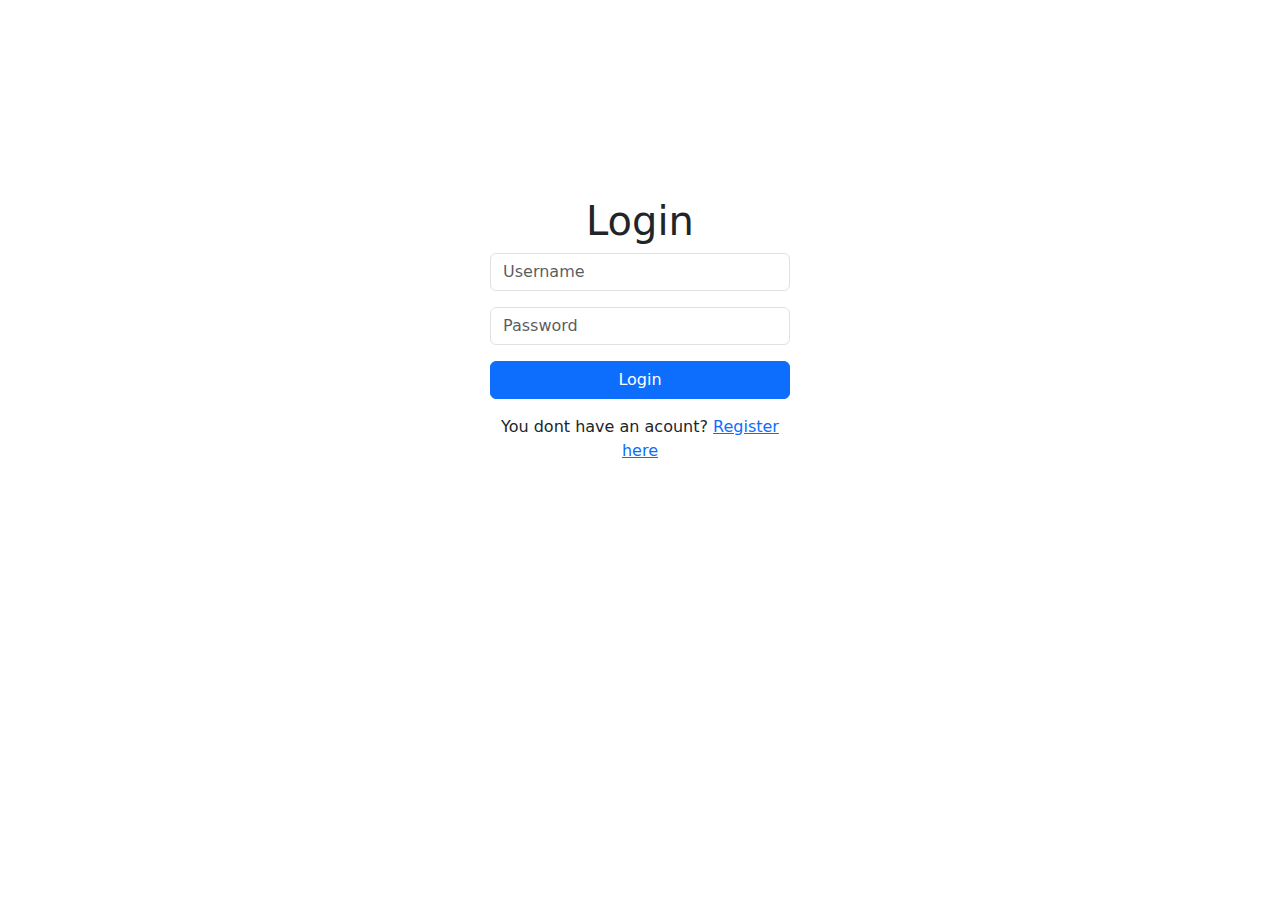
<file: login.html>
<!DOCTYPE html>
<html lang="en">
  <head>
    <meta charset="UTF-8" />
    <meta name="viewport" content="width=device-width, initial-scale=1.0" />
    <title>Login</title>
    <link
      href="https://cdn.jsdelivr.net/npm/bootstrap@5.3.3/dist/css/bootstrap.min.css"
      rel="stylesheet"
      integrity="sha384-QWTKZyjpPEjISv5WaRU9OFeRpok6YctnYmDr5pNlyT2bRjXh0JMhjY6hW+ALEwIH"
      crossorigin="anonymous"
    />

    <style>
      body {
        height: 100vh;
      }

      form * {
        width: 300px !important;
      }
    </style>
  </head>

  <body>
    <div
      class="d-flex flex-column align-items-center justify-content-center h-75 text-center"
    >
      <h1>Login</h1>
      <form id="loginForm" class="d-flex flex-column gap-3">
        <div class="alert alert-danger py-2 d-none m-0"></div>
        <input
          type="text"
          id="loginUsername"
          placeholder="Username"
          class="form-control"
          required
        />
        <input
          type="password"
          id="loginPassword"
          placeholder="Password"
          class="form-control"
          required
        />
        <button type="submit" class="btn btn-primary">Login</button>

        <p>
          You dont have an acount? <a href="register.html">Register here</a>
        </p>
      </form>
    </div>
  </body>

  <script>
    document
      .getElementById("loginForm")
      .addEventListener("submit", function (event) {
        event.preventDefault();
        const username = document.getElementById("loginUsername").value;
        const password = document.getElementById("loginPassword").value;
        fetch("login.php", {
          method: "POST",
          headers: { "Content-Type": "application/x-www-form-urlencoded" },
          body:
            "username=" +
            encodeURIComponent(username) +
            "&password=" +
            encodeURIComponent(password),
        })
          .then((response) => response.text())
          .then((data) => {
            console.log(data);
            if (data === "Login successful") {
              window.location.href = "index.html";
              localStorage.setItem("isLogged", true);
            } else {
              const alert = document.querySelector(".alert");
              alert.classList.remove("d-none");
              alert.innerHTML = data;
            }
          });
      });
  </script>
</html>
</file>
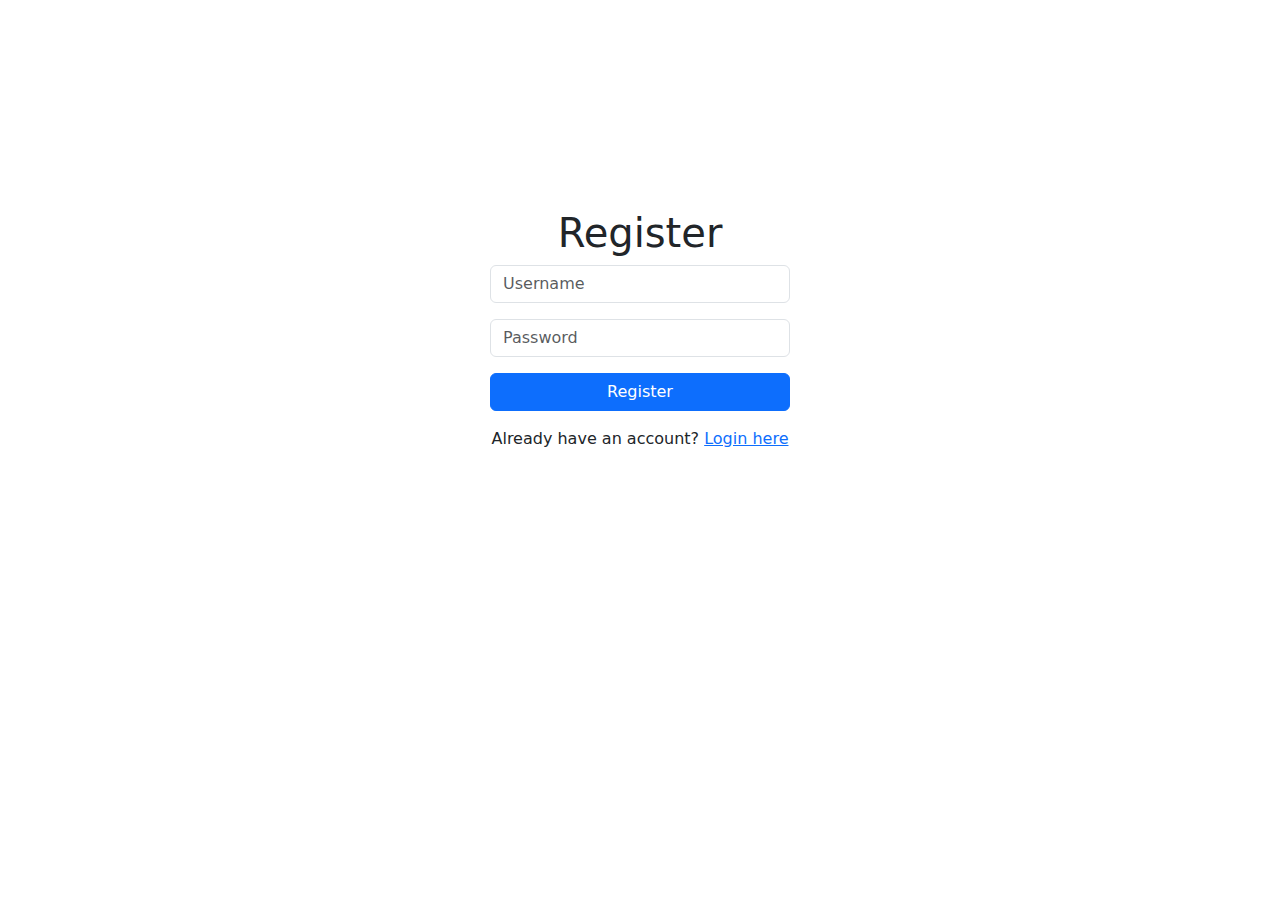
<file: register.html>
<!DOCTYPE html>
<html lang="en">
  <head>
    <meta charset="UTF-8" />
    <meta name="viewport" content="width=device-width, initial-scale=1.0" />
    <title>Register</title>
    <link
      href="https://cdn.jsdelivr.net/npm/bootstrap@5.3.3/dist/css/bootstrap.min.css"
      rel="stylesheet"
      integrity="sha384-QWTKZyjpPEjISv5WaRU9OFeRpok6YctnYmDr5pNlyT2bRjXh0JMhjY6hW+ALEwIH"
      crossorigin="anonymous"
    />

    <style>
      body {
        height: 100vh;
      }

      form * {
        width: 300px !important;
      }
    </style>
  </head>

  <body>
    <div
      class="d-flex flex-column align-items-center justify-content-center h-75"
    >
      <h1>Register</h1>
      <form id="registerForm" class="d-flex flex-column gap-3 text-center">
        <input
          type="text"
          id="regUsername"
          placeholder="Username"
          class="form-control"
          required
          minlength="3"
          maxlength="40"
        />
        <input
          type="password"
          id="regPassword"
          placeholder="Password"
          class="form-control"
          required
          minlength="6"
          maxlength="40"
        />
        <button type="submit" class="btn btn-primary">Register</button>
        <p>Already have an account? <a href="login.html">Login here</a></p>
      </form>
    </div>
  </body>

  <script>
    document
      .getElementById("registerForm")
      .addEventListener("submit", function (event) {
        event.preventDefault();
        const username = document.getElementById("regUsername").value;
        const password = document.getElementById("regPassword").value;
        fetch("register.php", {
          method: "POST",
          headers: { "Content-Type": "application/x-www-form-urlencoded" },
          body:
            "username=" +
            encodeURIComponent(username) +
            "&password=" +
            encodeURIComponent(password),
        })
          .then((response) => response.text())
          .then((data) => {
            window.location.href = "login.html";
          });
      });
  </script>
</html>
</file>
